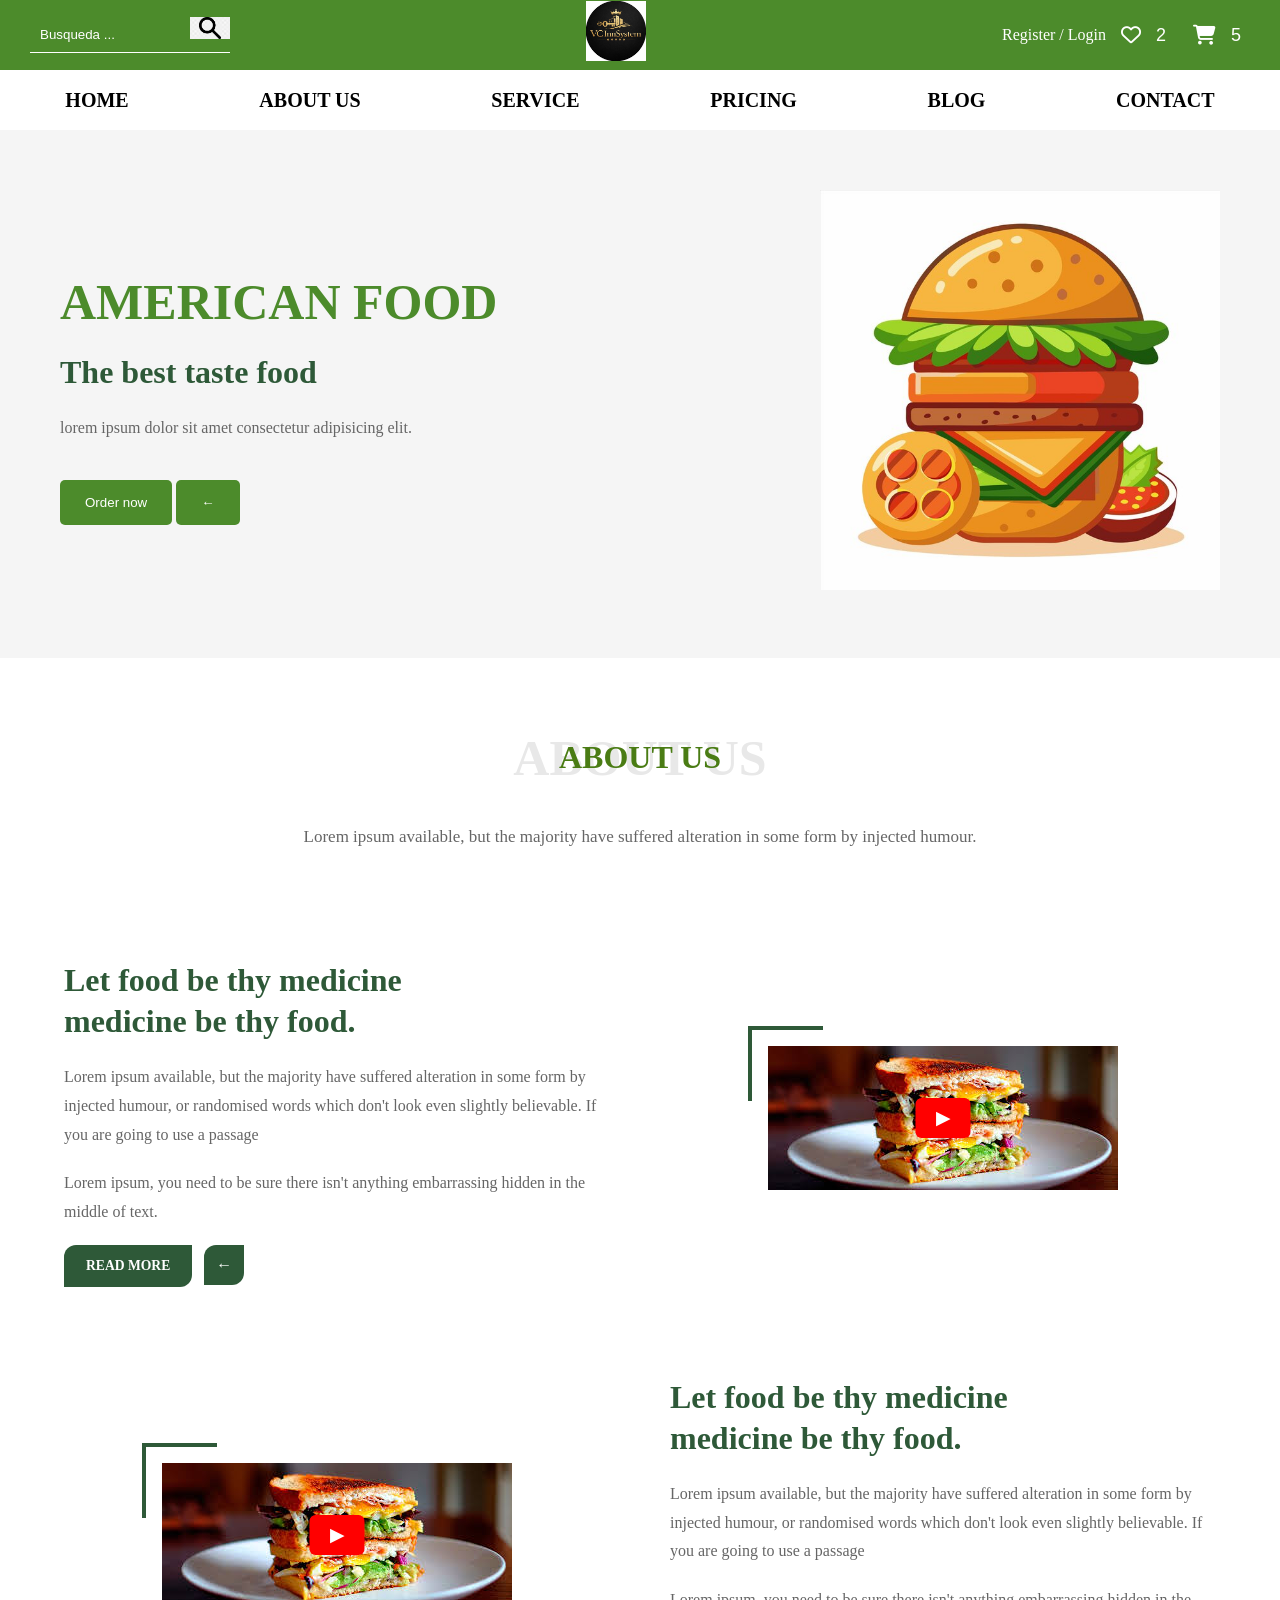
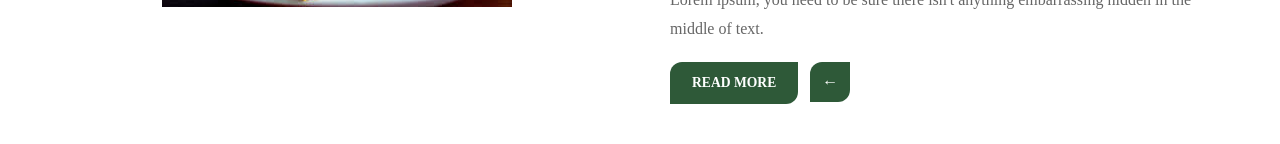
<file: index.html>
<!DOCTYPE html>
<html lang="en">

<head>
    <meta charset="UTF-8">
    <meta name="viewport" content="width=device-width, initial-scale=1.0">
    <title>comida</title>
    <link rel="stylesheet" href="style.css">
    <!-- Librería de íconos -->
    <link rel="stylesheet" href="https://cdnjs.cloudflare.com/ajax/libs/font-awesome/6.6.0/css/all.min.css"
        crossorigin="anonymous">
</head>

<body>
    <!-- barra superior -->
    <header id="container1" <div class="busqueda">
        <nav id="content-search">
            <input type="text" placeholder="Busqueda ... ">
            <img src="busqueda 2.png">
        </nav>

        </div>
        <div>
            <img class="logo" src="logo.png" alt="logo">
        </div>
        <div class="registro">
            Register / Login
            <div class="iconos">
                <div class="icono">
                    <i class="fa-regular fa-heart"></i>
                    <input type="text" id="favoritos-count" value="2">
                </div>
                <div class="icono">
                    <i class="fa-solid fa-cart-shopping"></i>
                    <input type="text" id="carrito-count" value="5">
                </div>
            </div>
        </div>
        </div>
        </div>
        </div>
        </div>
    </header>
    <!--menu-->
    <nav class="Menu">
        <a href="#">HOME</a>
        <a href="oferta.html">ABOUT US</a>
        <a href="#">SERVICE</a>
        <a href="#">PRICING</a>
        <a href="#">BLOG</a>
        <a href="#">CONTACT</a>
    </nav>
    <!--portada-->
    <section class="comida">
        <div class="texto">
            <h1>AMERICAN FOOD</h1>
            <h2>The best taste food</h2>
            <p>
                lorem ipsum dolor sit amet consectetur adipisicing elit.
            </p>
            <button>Order now</button>
            <button>←</button>
        </div>
        <div class="imagen">
            <img src="imagen hamburguesa.jpg" </div>
    </section>
    <link rel="stylesheet" href="styles.css">
    <title>comida</title>
    </head>

    <!-- estos son los cambios de Michelle -->

    <section class="encabezado">
        <h2 class="titulo-fondo">ABOUT US</h2>
        <h2 class="titulo">ABOUT US</h2>
        <p>Lorem ipsum available, but the majority have suffered alteration in some form by injected humour.</p>
    </section>

    <section class="bloque">
        <div class="contenido">
            <div class="texto">
                <h2>Let food be thy medicine<br>medicine be thy food.</h2>
                <p>Lorem ipsum available, but the majority have suffered alteration in some form by injected humour,
                    or randomised words which don't look even slightly believable. If you are going to use a passage
                </p>
                <p>Lorem ipsum, you need to be sure there isn't anything embarrassing hidden in the middle of text.
                </p>
                <div class="botones">
                    <a href="#" class="btn-read">READ MORE</a>
                    <a href="#" class="btn-arrow">&larr;</a>
                </div>
            </div>

            <div class="foto">
                <div class="marco-decorativo">
                    <div class="esquina esquina-sup-izq"></div>
                    <img src="sandwich.jpg" alt="Sandwich">
                    <div class="boton-play">▶</div>
                </div>
            </div>
        </div>
    </section>

    <section class="bloque">
        <div class="contenido">
            <div class="foto">
                <div class="marco-decorativo">
                    <div class="esquina esquina-sup-izq"></div>
                    <img src="sandwich.jpg" alt="Sandwich">
                    <div class="boton-play">▶</div>
                </div>
            </div>

            <div class="texto">
                <h2>Let food be thy medicine<br>medicine be thy food.</h2>
                <p>Lorem ipsum available, but the majority have suffered alteration in some form by injected humour,
                    or randomised words which don't look even slightly believable. If you are going to use a passage
                </p>
                <p>Lorem ipsum, you need to be sure there isn't anything embarrassing hidden in the middle of text.
                </p>
                <div class="botones">
                    <a href="#" class="btn-read">READ MORE</a>
                    <a href="#" class="btn-arrow">&larr;</a>
                </div>
</body>

</html>
</file>
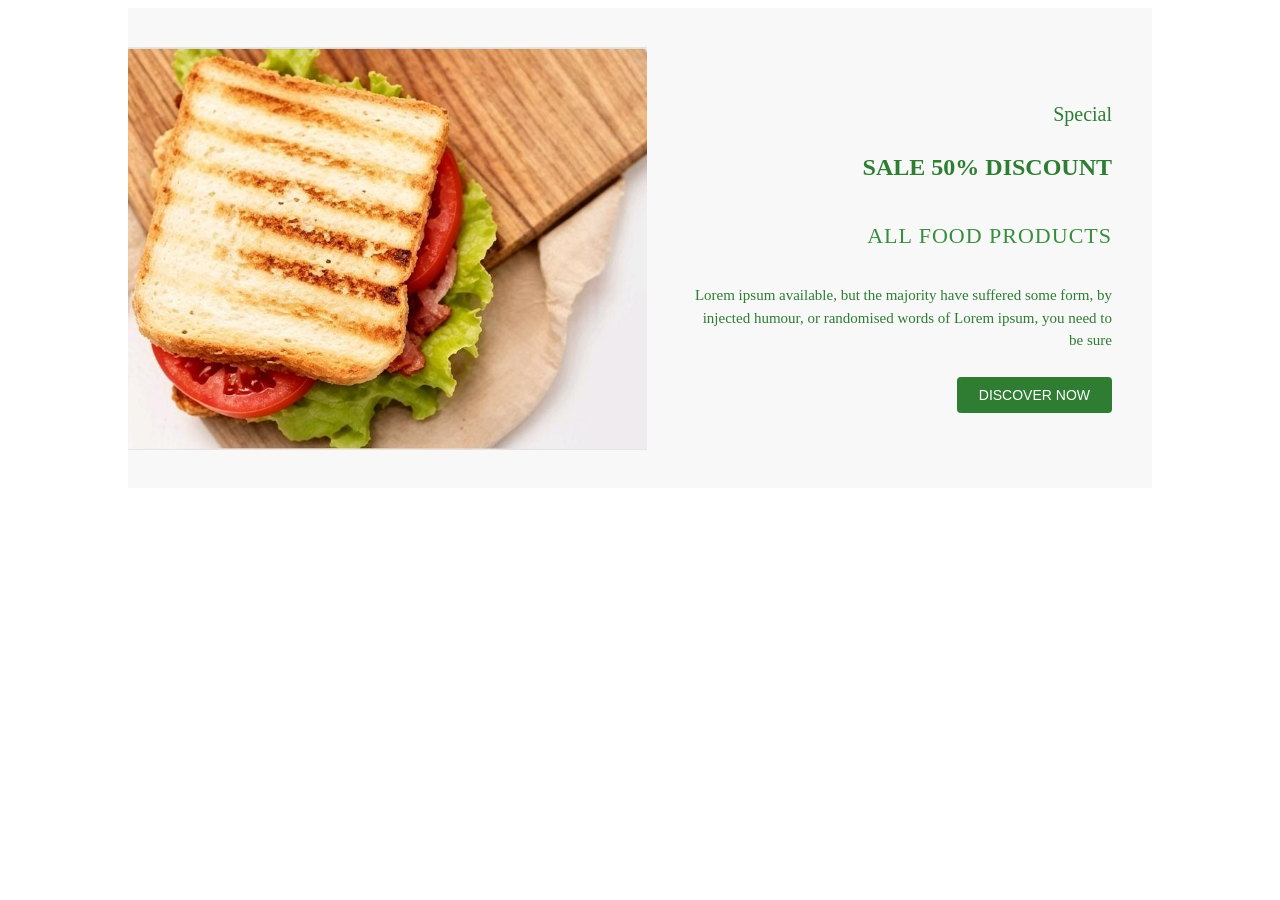
<file: parte2.html>
<!DOCTYPE html>
<html lang="en">
<head>
    <meta charset="UTF-8">
    <meta name="viewport" content="width=device-width, initial-scale=1.0">
    <title>Comida-Oferta especial</title>
    <link rel="stylesheet" href="parte2.css"
</head>
<body>
      <section class="banner-oferta">
        <div class="imagen-lado"></div>
        <div class="texto-oferta">
            <p class="etiqueta">Special</p>
            <h1 class="texto-ofert">SALE 50% DISCOUNT</h1>
            <p class="subtitulo">ALL FOOD PRODUCTS</p>
            <p class="descripcion">
                Lorem ipsum available, but the majority have suffered some form, by injected humour, or randomised words of Lorem ipsum, you need to be sure
            </p>
            <button class="boton">DISCOVER NOW</button>
        </div>
    </section>
    
</body>
</html>
</file>
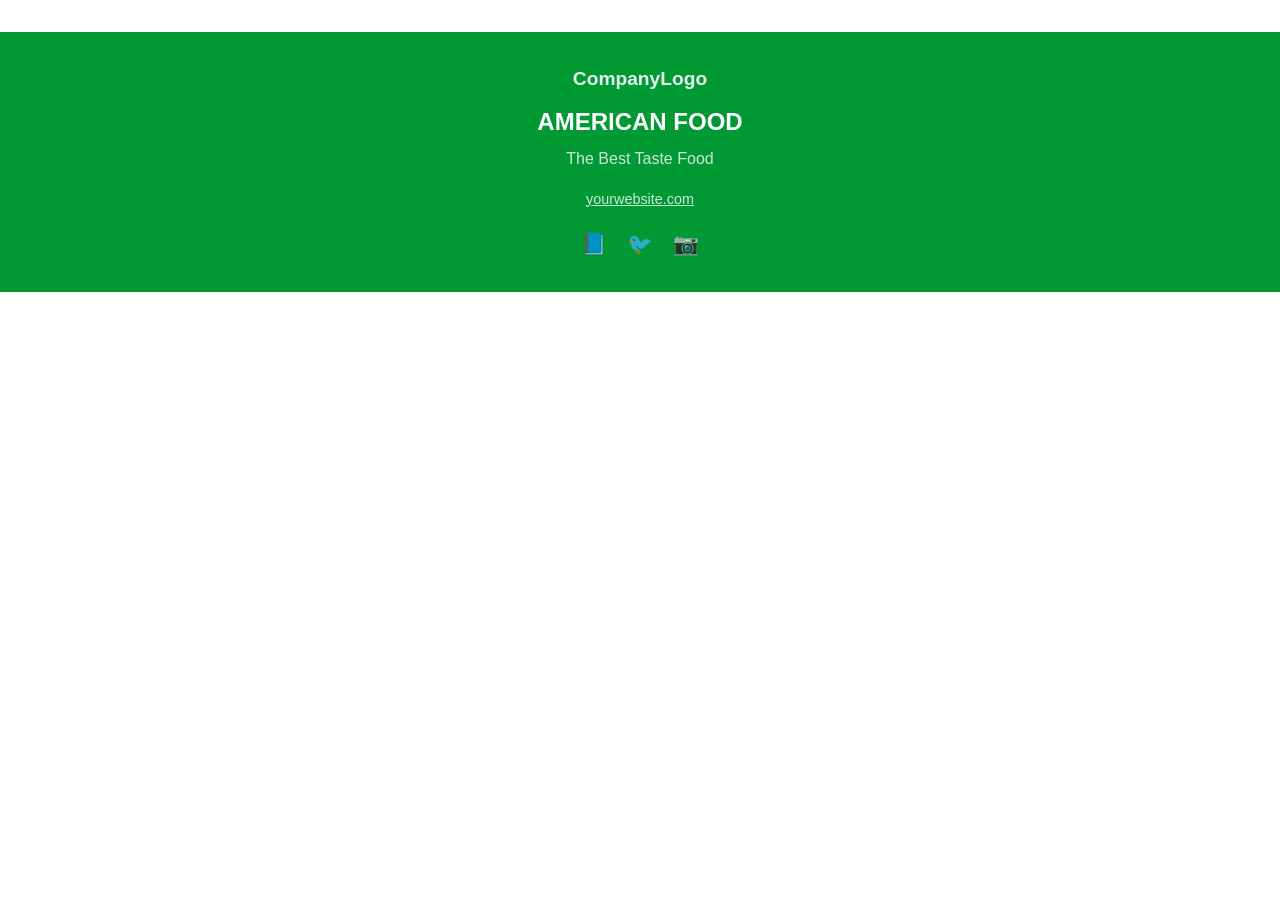
<file: pie-pagina.html>
<!DOCTYPE html>
<html lang="es">
<head>
  <meta charset="UTF-8">
  <meta name="viewport" content="width=device-width, initial-scale=1.0">
  <title>Pie de Página</title>
  <link rel="stylesheet" href="pie-pagina.css">
</head>
<body>

<footer class="pie-pagina">
  <div class="pie-contenedor">
    <div class="logo-pie">
      <span>CompanyLogo</span>
    </div>
    <div class="texto-pie">
      <h3>AMERICAN FOOD</h3>
      <p>The Best Taste Food</p>
      <p class="web">yourwebsite.com</p>
    </div>
    <div class="iconos-pie">
      <a href="#">📘</a>
      <a href="#">🐦</a>
      <a href="#">📷</a>
    </div>
  </div>
</footer>

</body>
</html>
</file>
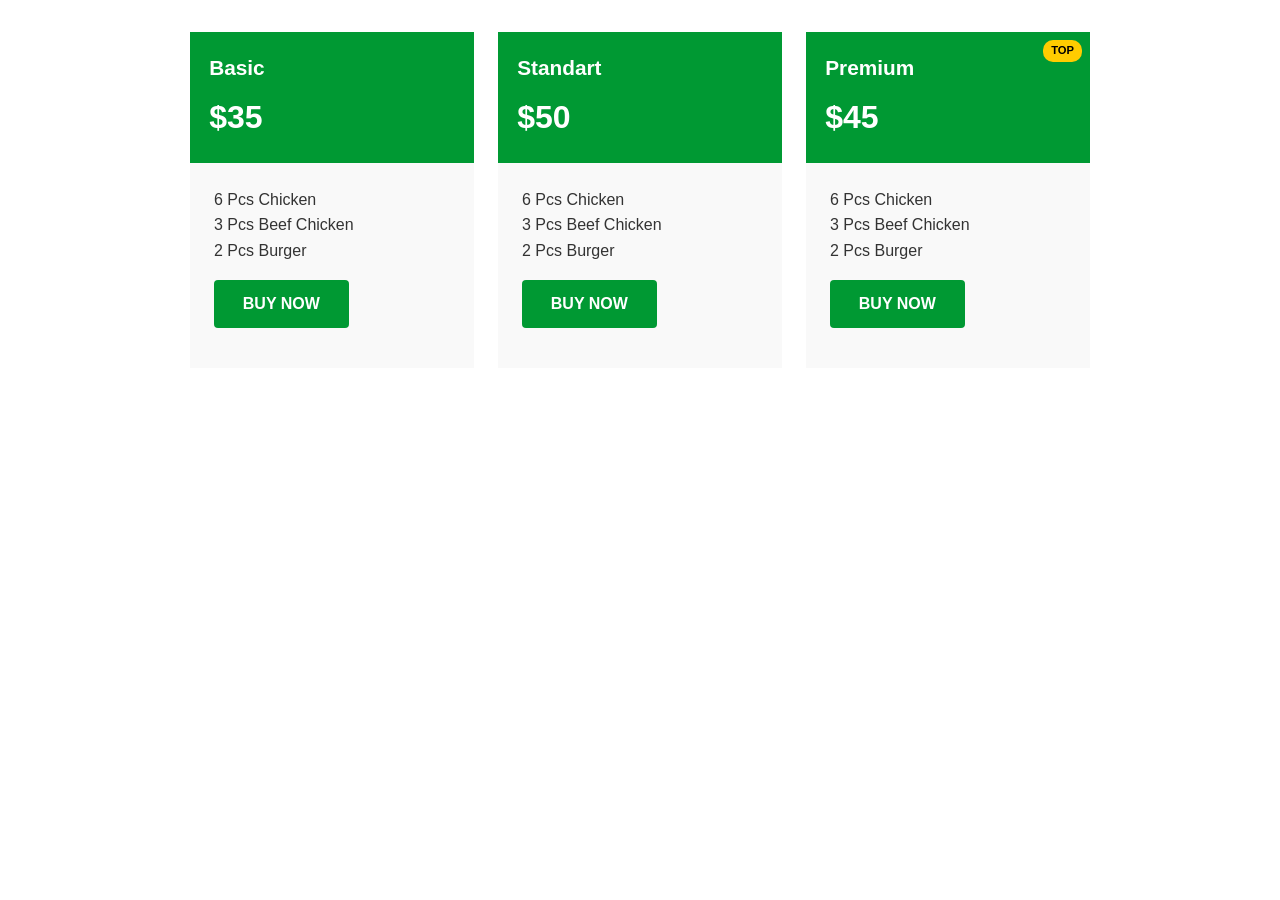
<file: planes.html>
<!DOCTYPE html>
<html lang="es">
<head>
  <meta charset="UTF-8">
  <meta name="viewport" content="width=device-width, initial-scale=1.0">
  <title>Planes de Precios</title>
  <link rel="stylesheet" href="planes.css">
</head>
<body>

<section class="seccion-planes">
  <div class="planes-contenedor">
    <div class="plan">
      <div class="plan-header">
        <h3 class="plan-nombre">Basic</h3>
        <p class="plan-precio">$35</p>
      </div>
      <div class="plan-body">
        <ul>
          <li>6 Pcs Chicken</li>
          <li>3 Pcs Beef Chicken</li>
          <li>2 Pcs Burger</li>
        </ul>
        <a href="#" class="plan-boton">BUY NOW</a>
      </div>
    </div>

    <div class="plan">
      <div class="plan-header">
        <h3 class="plan-nombre">Standart</h3>
        <p class="plan-precio">$50</p>
      </div>
      <div class="plan-body">
        <ul>
          <li>6 Pcs Chicken</li>
          <li>3 Pcs Beef Chicken</li>
          <li>2 Pcs Burger</li>
        </ul>
        <a href="#" class="plan-boton">BUY NOW</a>
      </div>
    </div>

    <div class="plan destacado">
      <div class="plan-header">
        <h3 class="plan-nombre">Premium</h3>
        <p class="plan-precio">$45</p>
      </div>
      <div class="plan-body">
        <ul>
          <li>6 Pcs Chicken</li>
          <li>3 Pcs Beef Chicken</li>
          <li>2 Pcs Burger</li>
        </ul>
        <a href="#" class="plan-boton">BUY NOW</a>
      </div>
    </div>
  </div>
</section>

</body>
</html>
</file>
<file: style.css>
*{margin:0;
    padding:0;
    box-sizing:border-box;
}
body{
    font-family:Arial, Helvetica, sans-serif
}

/* Barra superior*/
#container1{
    background-color: #4c8b2b;
    height:70px;
    display:flex;
    justify-content: space-between;
    align-items: center;
    padding:0 30px;
}


    .logo{
        width: 60px;
        color: white;
    }

    .registro{
        display: flex;
        align-items: center;
        gap: 15px;
        color:white;
         font-size: 16px;
    }

    .iconos{
        display: flex;
        align-items: center;
        gap: 18px;
        color: white;
    }

    .icono  {
        display: inline-flex;
        align-items: center;
        gap: 6px;
        font-size: 18px;
        color: white;
    }

    .icono i {
        font-size: 20px;
        color: white;
    }

    .icono input{
        width: 28px;
        background: transparent;
        border: none;
        outline: none;
        color: white;
        font-size: inherit;
        text-align: center;
        padding: 0;
    }

    #content-search{
        width: 200px;
        border-bottom: 1px solid white;
        display:grid;
        grid-template-columns: 80% 20%;
    }

    #content-search input{
        background-color: rgba(0, 0, 0, 0);
        color:white;
        border: 0px;
        padding:10px;
    }

    #content-search img{
        width: 100%;
    }

    input::placeholder{
        color:white;
    }

    /* Menu */
    .Menu{
        height:60px;
        display:flex;
        justify-content: space-around;
        align-items: center;
        background-color: white;
    }
    .Menu a{
        text-decoration:none;
        color:black;
        font-weight: bold;
        font-size:20px;
    }

    .comida{
        display: flex;
        justify-content: space-around;
        align-items: center;
        padding: 60px;
        background-color: #f5f5f5;
    }
    .texto {
        width:40%;
    }
    .texto h1{
        color:#4c8b2b;
        font-size: 50px;
    }

    .texto h2{
        margin-top: 10px;
    }
    
    .texto p{
        margin-top: 20px;
    }

    .texto button{
        margin-top: 20px;
        background-color: #4c8b2b;
        color:white;
        border:none;
        padding:15px 25px;
        border-radius: 5px;
        cursor:pointer
    }
    .imagen img{
        width:400px;
    }
</file>
<file: styles.css>
* {
    margin: 0;
    padding: 0;
    box-sizing: border-box;
}

body {
    font-family: 'Times New Roman', Times, serif;
    line-height: 1.6;
    background-color: #ffffff;
}

.encabezado {
    text-align: center;
    position: relative;
    margin: 60px 0;
    padding: 0 20px;
}

.titulo-fondo {
    font-size: 50px;
    color: #e8e8e8;
    margin: 0;
}

.titulo {
    color: #4a7c14;
    font-size: 32px;
    position: absolute;
    top: 40px;
    left: 50%;
    transform: translate(-50%, -50%);
    padding: 0 15px;
}

.encabezado p {
    font-size: 17px;
    color: #666;
    margin-top: 25px;
    max-width: 700px;
    margin-left: auto;
    margin-right: auto;
}

.bloque {
    width: 100%;
    padding: 40px 5%;
}

.contenido {
    display: flex;
    align-items: center;
    justify-content: space-between;
    gap: 60px;
    max-width: 1200px;
    margin: 0 auto;
    flex-wrap: wrap;
}

.texto {
    flex: 1;
    min-width: 320px;
}

.texto h2 {
    color: #2e5938;
    font-size: 2rem;
    margin-bottom: 20px;
    line-height: 1.3;
}

.texto p {
    color: #666;
    font-size: 1rem;
    margin-bottom: 18px;
    line-height: 1.8;
}

/* Botones acomodados */
.botones {
    display: flex;
    gap: 12px;
    margin-top: 15px;
}

.btn-read {
    background-color: #2e5938;
    color: white;
    padding: 10px 22px;
    text-decoration: none;
    font-weight: bold;
    font-size: 0.85rem;
    border-radius: 12px 0 12px 0;
    transition: background 0.3s;
}

.btn-read:hover {
    background-color: #23452b;
}

.btn-arrow {
    background-color: #2e5938;
    color: white;
    width: 40px;
    height: 40px;
    display: flex;
    align-items: center;
    justify-content: center;
    text-decoration: none;
    border-radius: 12px 0 12px 0;
    font-weight: bold;
    font-size: 1rem;
}

.btn-arrow:hover {
    background-color: #23452b;
}

.foto {
    flex: 1;
    min-width: 320px;
    display: flex;
    justify-content: center;
}

.marco-decorativo {
    position: relative;
    padding: 20px;
    border: none;
}

.esquina {
    position: absolute;
    width: 75px;
    height: 75px;
    border: 4px solid #2e5938;
    z-index: 2;
}

.esquina-sup-izq {
    top: 0;
    left: 0;
    border-right: none;
    border-bottom: none;
}

.foto img {
    width: 100%;
    max-width: 480px;
    height: auto;
    display: block;
    position: relative;
    z-index: 1;
}

.boton-play {
    position: absolute;
    top: 50%;
    left: 50%;
    transform: translate(-50%, -50%);
    /* Forma de YouTube: rectángulo redondeado */
    background-color: #ff0000;
    color: white;
    width: 55px;
    height: 40px;
    border-radius: 6px;
    display: flex;
    align-items: center;
    justify-content: center;
    font-size: 1.2rem;
    cursor: default;
    transition: all 0.3s ease;
    z-index: 3;
}

.boton-play:hover {
    background-color: #ffffff;
    color: #ff0000;
}

@media (max-width: 768px) {
    .contenido {
        flex-direction: column;
        text-align: center;
    }
    .botones {
        justify-content: center;
    }
}
</file>
<file: parte2.css>
.banner-oferta {
  width: 100%;
  max-width: 1024px;
  height: 480px;
  margin: 0 auto;
  background-color: #f8f8f8; 
  display: flex;
  align-items: center;
  overflow: hidden;
}

.imagen-lado {
  width: 55%;
  height: 100%;
  background: url("imagen-sandwich.jpg") left center / contain no-repeat;
}

.texto-oferta {
  width: 45%;
  height: 100%;
  color: #2e7d32;
  padding: 30px 40px;
  display: flex;
  flex-direction: column;
  justify-content: center;
  text-align: right;}

.etiqueta {
  font-size: 20px;
  color: #2e7d32; 
  margin-bottom: 8px;
  font-weight: normal;
}

.texto-oferta h2 {
  font-size: 32px;
  color: #2e7d32; 
  margin-bottom: 10px;
  text-transform: uppercase;
}

.subtitulo {
  font-size: 22px;
  color: #388e3c; 
  margin-bottom: 20px;
  text-transform: uppercase;
  letter-spacing: 1px;
}

.descripcion {
  font-size: 15px;
  color: #2e7d32;
  line-height: 1.5;
  margin-bottom: 25px;
}

.boton {
  background-color: #2e7d32;
  color: white;
  border: none;
  padding: 10px 22px;
  font-size: 14px;
  text-transform: uppercase;
  border-radius: 4px;
  cursor: pointer;
  align-self: flex-end;
}

.boton:hover {
  background-color: #256c29;
}
</file>
<file: pie-pagina.css>
* {
  margin: 0;
  padding: 0;
  box-sizing: border-box;
  font-family: Arial, sans-serif;
}

body {
  background-color: #fff;
  line-height: 1.6;
}

img {
  width: 100%;
  height: 100%;
  object-fit: cover;
  display: block;
}

.pie-pagina {
  background-color: #009933;
  color: white;
  padding: 2rem 1rem;
  text-align: center;
  margin-top: 2rem;
}

.pie-contenedor {
  max-width: 800px;
  margin: 0 auto;
}

.logo-pie {
  font-size: 1.2rem;
  font-weight: bold;
  margin-bottom: 0.5rem;
  opacity: 0.9;
}

.texto-pie h3 {
  font-size: 1.5rem;
  margin-bottom: 0.3rem;
}

.texto-pie p {
  opacity: 0.8;
  margin-bottom: 1rem;
}

.web {
  font-size: 0.9rem;
  text-decoration: underline;
}

.iconos-pie a {
  color: white;
  font-size: 1.3rem;
  margin: 0 0.5rem;
  text-decoration: none;
  opacity: 0.8;
  transition: opacity 0.3s;
}

.iconos-pie a:hover {
  opacity: 1;
}
</file>
<file: planes.css>
* {
  margin: 0;
  padding: 0;
  box-sizing: border-box;
  font-family: Arial, sans-serif;
}

body {
  background-color: #fff;
  line-height: 1.6;
}

img {
  width: 100%;
  height: 100%;
  object-fit: cover;
  display: block;
}

.seccion-planes {
  padding: 2rem 1rem;
}

.planes-contenedor {
  max-width: 900px;
  margin: 0 auto;
  display: grid;
  grid-template-columns: 1fr;
  gap: 1.5rem;
}

.plan-header {
  background-color: #009933;
  color: white;
  padding: 1.2rem;
  position: relative;
  transition: background 0.3s ease;
}

.plan:hover .plan-header {
  background-color: #007a29;
}

.plan.destacado .plan-header::after {
  content: "TOP";
  position: absolute;
  top: 8px;
  right: 8px;
  background: #ffcc00;
  color: #000;
  font-size: 0.7rem;
  font-weight: bold;
  padding: 2px 8px;
  border-radius: 10px;
}

.plan-nombre {
  font-size: 1.3rem;
  margin-bottom: 0.5rem;
}

.plan-precio {
  font-size: 2rem;
  font-weight: bold;
}

.plan-body {
  padding: 1.5rem;
  background-color: #f9f9f9;
  transition: background 0.3s ease;
}

.plan:hover .plan-body {
  background-color: #e8f5e9;
}

.plan-body ul {
  list-style: none;
  color: #333;
}

.plan-boton {
  display: inline-block;
  margin: 1rem 0;
  padding: 0.7rem 1.8rem;
  background-color: #009933;
  color: white;
  text-decoration: none;
  border-radius: 4px;
  font-weight: bold;
  transition: background 0.2s;
}

.plan-boton:hover {
  background-color: #007a29;
}

@media (min-width: 768px) {
  .planes-contenedor {
    grid-template-columns: repeat(3, 1fr);
  }
}
</file>
